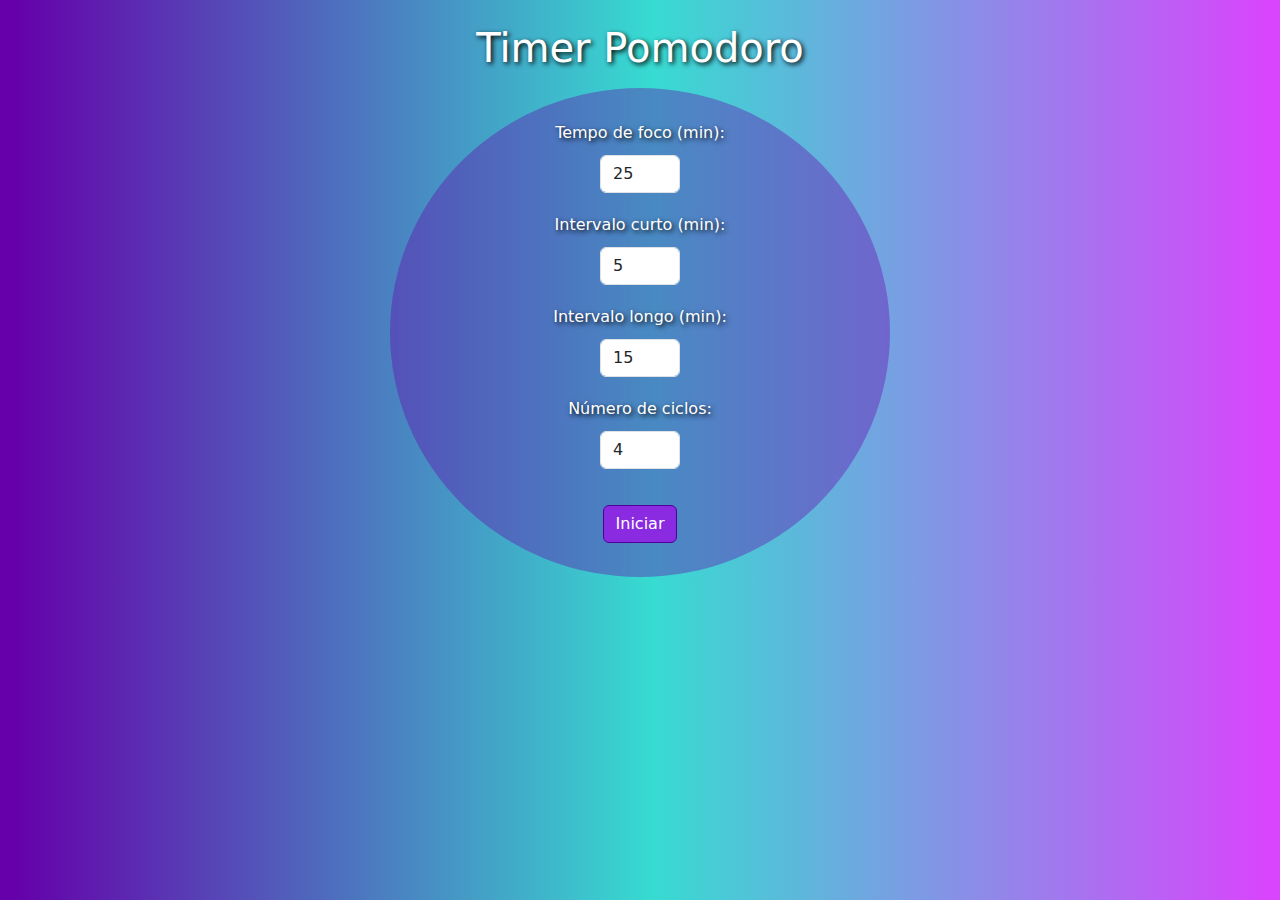
<file: index.html>
<!DOCTYPE html>
<html lang="pt">
<head>
	<meta charset="UTF-8">
	<meta name="viewport" content="width=device-width, initial-scale=1.0">
	<title>Timer Pomodoro</title>
	<link href="https://cdn.jsdelivr.net/npm/bootstrap@5.3.0/dist/css/bootstrap.min.css" rel="stylesheet">
	<link rel="stylesheet" href="styles.css">
</head>
<body class="container text-center mt-4">

	<h1 class="mb-3">Timer Pomodoro</h1>

	<div id="config-form">
		<div class="mb-2">
			<label for="workTime">Tempo de foco (min):</label>
			<input type="number" id="workTime" class="form-control mx-auto" value="25">
		</div>
		<div class="mb-2">
			<label for="shortBreak">Intervalo curto (min):</label>
			<input type="number" id="shortBreak" class="form-control mx-auto" value="5">
		</div>
		<div class="mb-2">
			<label for="longBreak">Intervalo longo (min):</label>
			<input type="number" id="longBreak" class="form-control mx-auto" value="15">
		</div>
		<div class="mb-2">
			<label for="cycles">Número de ciclos:</label>
			<input type="number" id="cycles" class="form-control mx-auto" value="4">
		</div>
		<button class="btn btn-primary mt-3" onclick="startTimer()">Iniciar</button>
	</div>

	<div id="timer-section" class="d-none">
		<h2 id="timer-label">Foco</h2>
		<h1 id="timer-display">25:00</h1>
		<button class="btn btn-primary" onclick="resetTimer()">Resetar</button>
		<br>
		<iframe style="border-radius:12px" src="https://open.spotify.com/embed/playlist/4gWQkYXJODwOgk9ay6uuWF?utm_source=generator" width="70%" height="130" frameBorder="0" allowfullscreen="" allow="autoplay; clipboard-write; encrypted-media; fullscreen; picture-in-picture" loading="lazy"></iframe>
	</div>

	<audio id="shortBreakSound" src="short-break.mp3"></audio>
	<audio id="longBreakSound" src="long-break.mp3"></audio>
	<audio id="finishSound" src="finish.mp3"></audio>

	<script src="script.js"></script>
</body>
</html>
</file>
<file: styles.css>
body {
	max-width: 500px;
	margin: auto;
	background: rgb(101,0,170);
	background: linear-gradient(90deg, rgba(101,0,170,1) 1%, rgba(55,219,209,1) 51%, rgba(216,69,252,1) 99%);
}

h1 {
	color: white;
	text-shadow: 2px 2px 5px #000000;
}

#timer-display {
	font-size: 3rem;
}

#config-form {
	width: 500px;
	color: white;
	text-shadow: 2px 2px 5px #000000;
	margin: auto;
	padding: 3%;
	background-color: rgba(102, 0, 170, 0.368);
	border-radius: 100%;
}

#timer-section {
	width: 500px;
	height: 500px;
	margin: auto;
	display: flex;
	flex-direction: column;
	justify-content: center;
    align-items: center;
	background-color: rgba(102, 0, 170, 0.368);
	border-radius: 100%;
	text-shadow: 2px 2px 5px #000000;
	color: white;
}

.form-control {
	width: 80px;
	margin-bottom: 20px;
	margin-top: 10px;
}

.btn-primary {
	background-color: blueviolet;
	border-color: rgb(79, 0, 153);
}

.btn-primary:hover {
	background-color: rgb(161, 68, 248);
	border-color: rgb(119, 37, 195);
}

.btn-primary:active {
	background-color: blueviolet;
	border-color: rgb(79, 0, 153);
}
</file>
